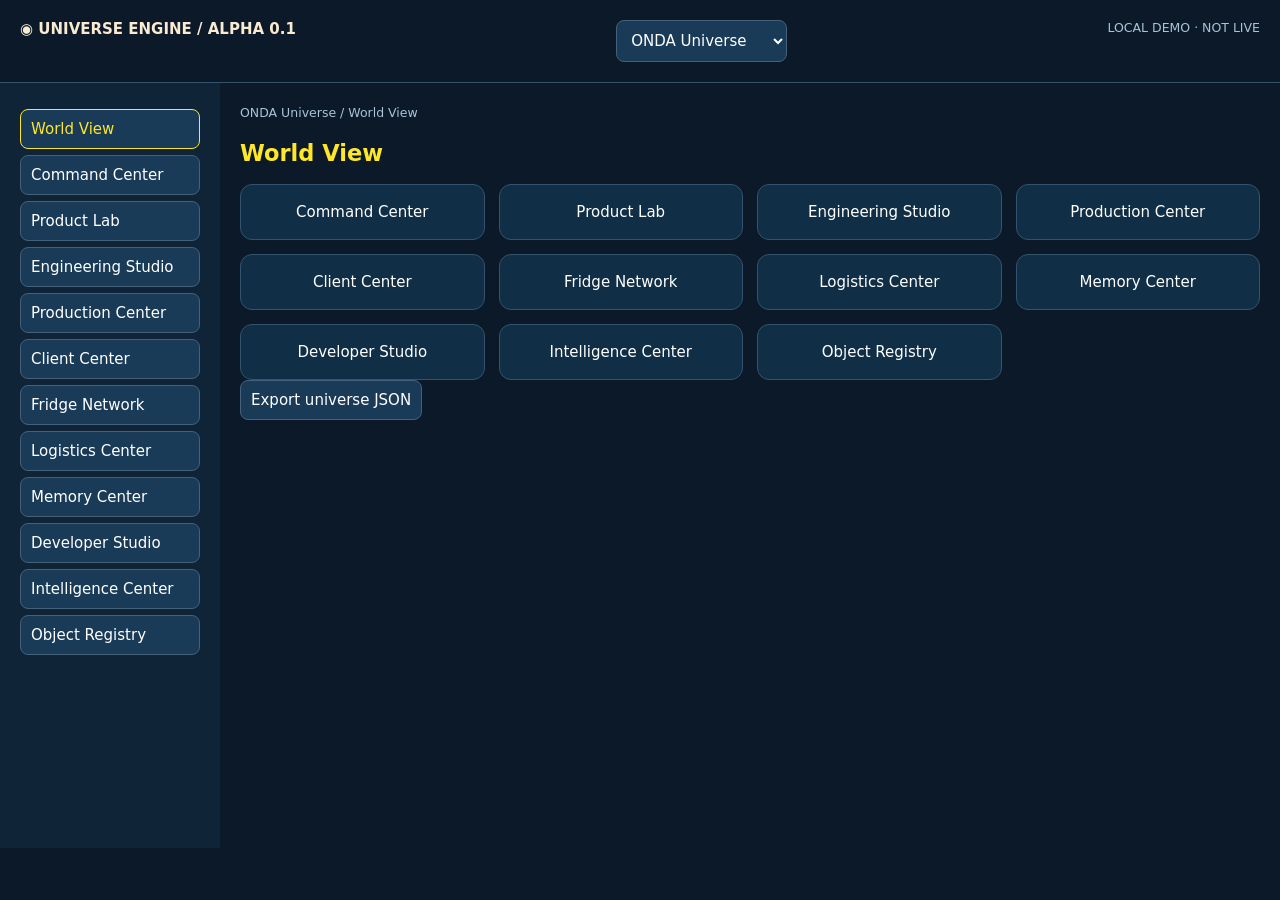
<file: archive/alpha-0.1.html>
<!doctype html><html lang="en"><meta charset="utf-8"><meta name="viewport" content="width=device-width,initial-scale=1"><title>Universe Engine Alpha</title><style>*{box-sizing:border-box}body{margin:0;background:#0b1928;color:#f9ebd2;font:15px system-ui}header,aside,section{padding:20px}header{border-bottom:1px solid #34536c;display:flex;justify-content:space-between;flex-wrap:wrap}h1,h2{color:#ffe629}main{display:grid;grid-template-columns:220px 1fr;min-height:85vh}aside{background:#102438}button,select,input{font:inherit}button,select{background:#193b57;color:#fff;border:1px solid #45617a;border-radius:8px;padding:10px;cursor:pointer}aside button{display:block;width:100%;text-align:left;margin:6px 0}button:hover,button.active{border-color:#ffe629;color:#ffe629}.grid{display:grid;grid-template-columns:repeat(auto-fit,minmax(240px,1fr));gap:14px}.card{background:#102e45;border:1px solid #34536c;border-radius:12px;padding:18px}label{display:flex;justify-content:space-between;gap:10px;margin:12px 0}input{width:90px;background:#0b1928;color:white;border:1px solid #45617a;padding:5px;border-radius:5px}svg{width:100%;max-height:420px}small{color:#a9c4d7}strong{color:#ffe629}textarea{width:100%;min-height:150px;background:#0b1928;color:white;padding:12px;border:1px solid #45617a} @media(max-width:650px){main{display:block}aside{display:flex;overflow:auto;padding:8px}aside button{min-width:150px}section{padding:12px}}</style><header><b>◉ UNIVERSE ENGINE / ALPHA 0.1</b><select id="universe"><option>ONDA Universe</option><option>MAKTO Universe</option><option>Custom Universe</option></select><small>LOCAL DEMO · NOT LIVE</small></header><main><aside id="nav"></aside><section id="content"></section></main><script>
const pages=['World View','Command Center','Product Lab','Engineering Studio','Production Center','Client Center','Fridge Network','Logistics Center','Memory Center','Developer Studio','Intelligence Center','Object Registry'];const defaults={d:75,h:85,w:350,depth:360,gap:5,clear:120,shelves:3,tolerance:0.75};let db;try{db=JSON.parse(localStorage.getItem('ue-alpha')||'{}')}catch{db={}};let page='World View';const $=id=>document.getElementById(id);const state=()=>db[$('universe').value]??=( {params:{...defaults},notes:{},history:[]} );function save(){try{localStorage.setItem('ue-alpha',JSON.stringify(db))}catch{}}function calc(p){const nx=Math.floor((p.w+p.gap)/(p.d+p.gap)),ny=Math.floor((p.depth+p.gap)/(p.d+p.gap));return {nx,ny,positions:nx*ny,capacity:p.h+10<=p.clear?nx*ny*p.shelves:0,hole:p.d+2*p.tolerance}}function go(p){page=p;render()}function render(){ $('nav').replaceChildren(...pages.map(p=>{let b=document.createElement('button');b.textContent=p;b.className=p===page?'active':'';b.onclick=()=>go(p);return b}));let s=state();$('content').innerHTML='<small>'+ $('universe').value+' / '+page+'</small><h1>'+page+'</h1>';if(page==='World View'){let g=document.createElement('div');g.className='grid';for(let p of pages.slice(1)){let b=document.createElement('button');b.className='card';b.textContent=p;b.onclick=()=>go(p);g.append(b)}$('content').append(g)}else if(['Engineering Studio','Fridge Network','Product Lab','Object Registry'].includes(page)){engineering(s)}else if(page==='Memory Center'){$('content').append(document.createElement('pre'));$('content').lastChild.textContent=JSON.stringify(s.history,null,2)}else{let t=document.createElement('textarea');t.placeholder='Workspace notes and requirements';t.value=s.notes[page]||'';t.oninput=()=>{s.notes[page]=t.value;save()};$('content').append(t);$('content').insertAdjacentHTML('beforeend','<p><small>Workspace shell: integrations and AI are not connected.</small></p>')}let b=document.createElement('button');b.textContent='Export universe JSON';b.onclick=()=>{let a=document.createElement('a');a.href=URL.createObjectURL(new Blob([JSON.stringify({environment:'demo',universe:$('universe').value,...s},null,2)],{type:'application/json'}));a.download='universe.json';a.click();setTimeout(()=>URL.revokeObjectURL(a.href),1000)};$('content').append(b)}
function engineering(s){let p=s.params;let g=document.createElement('div');g.className='grid';let controls=document.createElement('div');controls.className='card';controls.innerHTML='<h2>Editable parameters</h2><small>Illustrative dimensions in mm</small>';for(let [k,n,min,max,step] of [['d','Cup diameter',45,120,1],['h','Cup height',40,160,1],['w','Shelf width',200,400,1],['depth','Shelf depth',200,420,1],['gap','Cup gap',2,20,1],['clear','Shelf clearance',60,180,1],['shelves','Shelf count',1,4,1],['tolerance','Radial fit clearance',0,2,.25]]){let l=document.createElement('label');l.textContent=n;let i=document.createElement('input');Object.assign(i,{type:'number',min,max,step,value:p[k]});i.onchange=()=>{let v=i.valueAsNumber;if(!Number.isFinite(v)||v<min||v>max){i.value=p[k];return}let old=p[k];p[k]=v;s.history.push({time:new Date().toISOString(),parameter:k,old,value:v,result:calc(p)});save();draw()};l.append(i);controls.append(l)}let output=document.createElement('div');output.className='card';g.append(controls,output);$('content').append(g);function draw(){let c=calc(p),scale=Math.min(300/p.w,250/p.depth);let circles='';for(let y=0;y<c.ny;y++)for(let x=0;x<c.nx;x++)circles+=`<circle cx="${170+(x-(c.nx-1)/2)*(p.d+p.gap)*scale}" cy="${145+(y-(c.ny-1)/2)*(p.d+p.gap)*scale}" r="${p.d*scale/2}" fill="#d5ac6b" stroke="#ffe629"/>`;output.innerHTML=`<h2>Connected objects</h2><svg viewBox="0 0 340 290"><rect x="${170-p.w*scale/2}" y="${145-p.depth*scale/2}" width="${p.w*scale}" height="${p.depth*scale}" rx="5" fill="#193b57" stroke="#7ca7c7"/>${circles}</svg><p>Positions per shelf: <strong>${c.positions}</strong> · Total: <strong>${c.capacity}</strong></p><p>Proposed support opening: <strong>${c.hole.toFixed(2)} mm</strong></p><p>Cup → Layout → Support parameters → Capacity</p><small>${c.capacity?'Height clearance passes demo rule.':'Height clearance fails.'} Rectangular layout only. No CAD regeneration, airflow or strength validation. Not fabrication-ready.</small>`}draw()}
$('universe').onchange=render;render();</script></html>
</file>
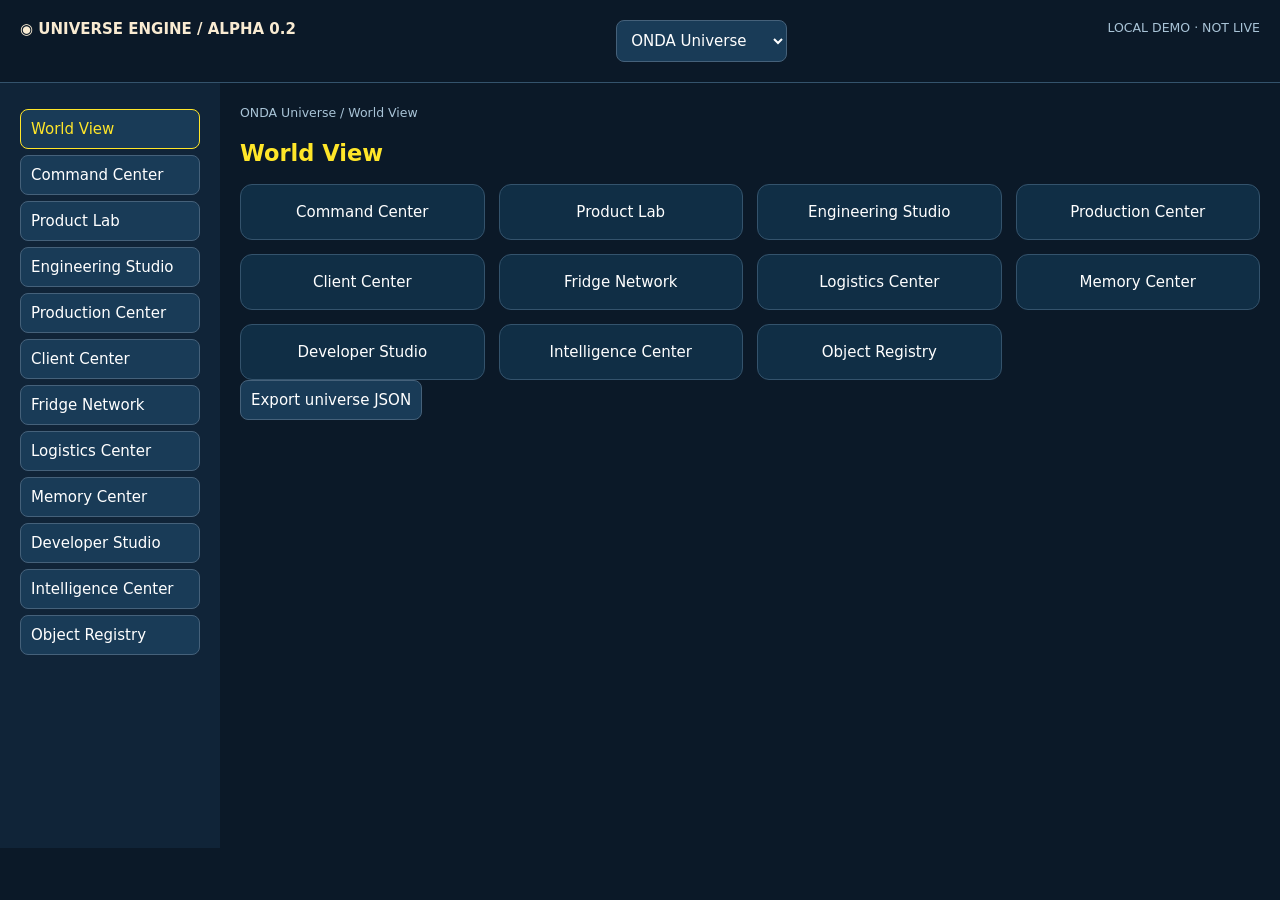
<file: archive/alpha-0.2.html>
<!doctype html><html lang="en"><meta charset="utf-8"><meta name="viewport" content="width=device-width,initial-scale=1"><title>Universe Engine Alpha</title><style>*{box-sizing:border-box}body{margin:0;background:#0b1928;color:#f9ebd2;font:15px system-ui}header,aside,section{padding:20px}header{border-bottom:1px solid #34536c;display:flex;justify-content:space-between;flex-wrap:wrap}h1,h2{color:#ffe629}main{display:grid;grid-template-columns:220px 1fr;min-height:85vh}aside{background:#102438}button,select,input{font:inherit}button,select{background:#193b57;color:#fff;border:1px solid #45617a;border-radius:8px;padding:10px;cursor:pointer}aside button{display:block;width:100%;text-align:left;margin:6px 0}button:hover,button.active{border-color:#ffe629;color:#ffe629}.grid{display:grid;grid-template-columns:repeat(auto-fit,minmax(240px,1fr));gap:14px}.card{background:#102e45;border:1px solid #34536c;border-radius:12px;padding:18px}label{display:flex;justify-content:space-between;gap:10px;margin:12px 0}input{width:90px;background:#0b1928;color:white;border:1px solid #45617a;padding:5px;border-radius:5px}svg{width:100%;max-height:420px}small{color:#a9c4d7}strong{color:#ffe629}textarea{width:100%;min-height:150px;background:#0b1928;color:white;padding:12px;border:1px solid #45617a} @media(max-width:650px){main{display:block}aside{display:flex;overflow:auto;padding:8px}aside button{min-width:150px}section{padding:12px}}</style><header><b>◉ UNIVERSE ENGINE / ALPHA 0.2</b><select id="universe"><option>ONDA Universe</option><option>MAKTO Universe</option><option>Custom Universe</option></select><small>LOCAL DEMO · NOT LIVE</small></header><main><aside id="nav"></aside><section id="content"></section></main><script>
const pages=['World View','Command Center','Product Lab','Engineering Studio','Production Center','Client Center','Fridge Network','Logistics Center','Memory Center','Developer Studio','Intelligence Center','Object Registry'];const defaults={d:75,h:85,w:350,depth:360,gap:5,clear:120,shelves:3,tolerance:0.75};let db;try{db=JSON.parse(localStorage.getItem('ue-alpha-v02')||'{}')}catch{db={}};let page='World View';const $=id=>document.getElementById(id);const state=()=>db[$('universe').value]??=( {params:{...defaults},notes:{},history:[]} );function save(){try{localStorage.setItem('ue-alpha-v02',JSON.stringify(db))}catch{}}function calc(p){const pitch=p.d+Math.max(p.gap,2*p.tolerance+3),nx=Math.max(0,Math.floor((p.w-6+pitch-p.d-2*p.tolerance)/pitch)),ny=Math.max(0,Math.floor((p.depth-6+pitch-p.d-2*p.tolerance)/pitch));return {pitch,nx,ny,positions:nx*ny,capacity:p.h+10<=p.clear?nx*ny*p.shelves:0,hole:p.d+2*p.tolerance}}function go(p){page=p;render()}function render(){ $('nav').replaceChildren(...pages.map(p=>{let b=document.createElement('button');b.textContent=p;b.className=p===page?'active':'';b.onclick=()=>go(p);return b}));let s=state();$('content').innerHTML='<small>'+ $('universe').value+' / '+page+'</small><h1>'+page+'</h1>';if(page==='World View'){let g=document.createElement('div');g.className='grid';for(let p of pages.slice(1)){let b=document.createElement('button');b.className='card';b.textContent=p;b.onclick=()=>go(p);g.append(b)}$('content').append(g)}else if(['Engineering Studio','Fridge Network','Product Lab','Object Registry'].includes(page)){engineering(s)}else if(page==='Memory Center'){$('content').append(document.createElement('pre'));$('content').lastChild.textContent=JSON.stringify(s.history,null,2)}else{let t=document.createElement('textarea');t.placeholder='Workspace notes and requirements';t.value=s.notes[page]||'';t.oninput=()=>{s.notes[page]=t.value;save()};$('content').append(t);$('content').insertAdjacentHTML('beforeend','<p><small>Workspace shell: integrations and AI are not connected.</small></p>')}let b=document.createElement('button');b.textContent='Export universe JSON';b.onclick=()=>{let a=document.createElement('a');a.href=URL.createObjectURL(new Blob([JSON.stringify({environment:'demo',universe:$('universe').value,...s},null,2)],{type:'application/json'}));a.download='universe.json';a.click();setTimeout(()=>URL.revokeObjectURL(a.href),1000)};$('content').append(b)}
function engineering(s){let p=s.params;let g=document.createElement('div');g.className='grid';let controls=document.createElement('div');controls.className='card';controls.innerHTML='<h2>Editable parameters</h2><small>Illustrative dimensions in mm</small>';for(let [k,n,min,max,step] of [['d','Cup diameter',45,120,1],['h','Cup height',40,160,1],['w','Shelf width',200,400,1],['depth','Shelf depth',200,420,1],['gap','Cup gap',2,20,1],['clear','Shelf clearance',60,180,1],['shelves','Shelf count',1,4,1],['tolerance','Radial fit clearance',0,2,.25]]){let l=document.createElement('label');l.textContent=n;let i=document.createElement('input');Object.assign(i,{type:'number',min,max,step,value:p[k]});i.onchange=()=>{let v=i.valueAsNumber;if(!Number.isFinite(v)||v<min||v>max){i.value=p[k];return}let old=p[k];p[k]=v;s.history.push({time:new Date().toISOString(),parameter:k,old,value:v,result:calc(p)});save();draw()};l.append(i);controls.append(l)}let output=document.createElement('div');output.className='card';g.append(controls,output);$('content').append(g);function draw(){let c=calc(p),scale=Math.min(300/p.w,250/p.depth);let circles='';for(let y=0;y<c.ny;y++)for(let x=0;x<c.nx;x++)circles+=`<circle cx="${170+(x-(c.nx-1)/2)*c.pitch*scale}" cy="${145+(y-(c.ny-1)/2)*c.pitch*scale}" r="${p.d*scale/2}" fill="#d5ac6b" stroke="#ffe629"/>`;output.innerHTML=`<h2>Connected objects</h2><svg viewBox="0 0 340 290"><rect x="${170-p.w*scale/2}" y="${145-p.depth*scale/2}" width="${p.w*scale}" height="${p.depth*scale}" rx="5" fill="#193b57" stroke="#7ca7c7"/>${circles}</svg><p>Positions per shelf: <strong>${c.positions}</strong> · Total: <strong>${c.capacity}</strong></p><p>Proposed support opening: <strong>${c.hole.toFixed(2)} mm</strong></p><p>Cup → Layout → Support parameters → Capacity</p><small>${c.capacity?'Height clearance passes demo rule.':'Height clearance fails.'} Rectangular layout only. Parametric OpenSCAD source available; no airflow or strength validation. Not fabrication-ready.</small>`; add3D(output,p,c)}draw()}
function scad(p,c){return `// DEMO ONLY - verify physical dimensions, material and strength before fabrication
$fn=80;
w=${p.w}; depth=${p.depth}; hole=${c.hole}; pitch=${c.pitch}; nx=${c.nx}; ny=${c.ny};
difference(){ cube([w,depth,8],center=true); if(nx>0 && ny>0) for(x=[0:nx-1]) for(y=[0:ny-1]) translate([(x-(nx-1)/2)*pitch,(y-(ny-1)/2)*pitch,0]) cylinder(h=10,d=hole,center=true); }
`}
function add3D(out,p,c){let panel=document.createElement('div');panel.innerHTML='<h2>Interactive assembly</h2><small>Drag to rotate · schematic 3D projection</small><canvas style="width:100%;height:330px;touch-action:none;background:#0b1928;border-radius:8px"></canvas><label>Exploded view <input type="range" min="0" max="100" value="0"></label><button>Export parametric OpenSCAD</button><p><small>8 mm conceptual perforated tray; not a validated support design. Cup bottom geometry, retention, airflow and strength require verification.</small></p>';out.prepend(panel);let cv=panel.querySelector('canvas'),ctx=cv.getContext('2d'),slider=panel.querySelector('input'),angle=.65,tilt=.55,drag=null;cv.width=720;cv.height=540;function paint(){ctx.clearRect(0,0,720,540);let zscale=Number(slider.value)*.8;let scale=Math.min(490/Math.hypot(p.w,p.depth),410/(p.shelves*(p.clear+8)+zscale*p.shelves));function proj(x,y,z){return [360+scale*(x*Math.cos(angle)-y*Math.sin(angle)),465-scale*(z*Math.cos(tilt)+(x*Math.sin(angle)+y*Math.cos(angle))*Math.sin(tilt))]}function poly(points,fill,stroke){ctx.beginPath();points.forEach((a,i)=>{let q=proj(...a);i?ctx.lineTo(...q):ctx.moveTo(...q)});ctx.closePath();ctx.fillStyle=fill;ctx.fill();ctx.strokeStyle=stroke;ctx.stroke()}function ring(x,y,z,r){return Array.from({length:32},(_,i)=>[x+r*Math.cos(i*Math.PI/16),y+r*Math.sin(i*Math.PI/16),z])}for(let k=0;k<p.shelves;k++){let z=k*(p.clear+8+zscale);poly([[-p.w/2,-p.depth/2,z],[p.w/2,-p.depth/2,z],[p.w/2,p.depth/2,z],[-p.w/2,p.depth/2,z]],'#34536c','#7ca7c7');let cups=[];for(let j=0;j<c.ny;j++)for(let i=0;i<c.nx;i++){let x=(i-(c.nx-1)/2)*c.pitch,y=(j-(c.ny-1)/2)*c.pitch;cups.push([x,y])}cups.sort((a,b)=>(a[0]-b[0])*Math.sin(angle)+(a[1]-b[1])*Math.cos(angle));for(let [x,y] of cups){poly(ring(x,y,z+.5,c.hole/2),'#0b1928','#ffe629');if(c.capacity){let bottom=ring(x,y,z+8+zscale*.4,p.d*.38),top=ring(x,y,z+8+p.h+zscale*.4,p.d/2);for(let i=0;i<32;i++)poly([bottom[i],bottom[(i+1)%32],top[(i+1)%32],top[i]],'#b88750','#a87845');poly(top,'#f9ebd2','#ffe629')}}}ctx.fillStyle='#ffe629';ctx.font='18px system-ui';ctx.fillText('DEMO · '+c.capacity+' cups',20,30)}slider.oninput=paint;cv.onpointerdown=e=>{drag=[e.clientX,e.clientY];cv.setPointerCapture(e.pointerId)};cv.onpointermove=e=>{if(drag){angle+=(e.clientX-drag[0])*.012;tilt=Math.max(.15,Math.min(1.2,tilt+(e.clientY-drag[1])*.006));drag=[e.clientX,e.clientY];paint()}};cv.onpointerup=cv.onpointercancel=()=>drag=null;panel.querySelector('button').onclick=()=>{let a=document.createElement('a');a.href=URL.createObjectURL(new Blob([scad(p,c)],{type:'text/plain'}));a.download='support-demo.scad';a.click();setTimeout(()=>URL.revokeObjectURL(a.href),1000)};paint()}

$('universe').onchange=render;render();</script></html>
</file>
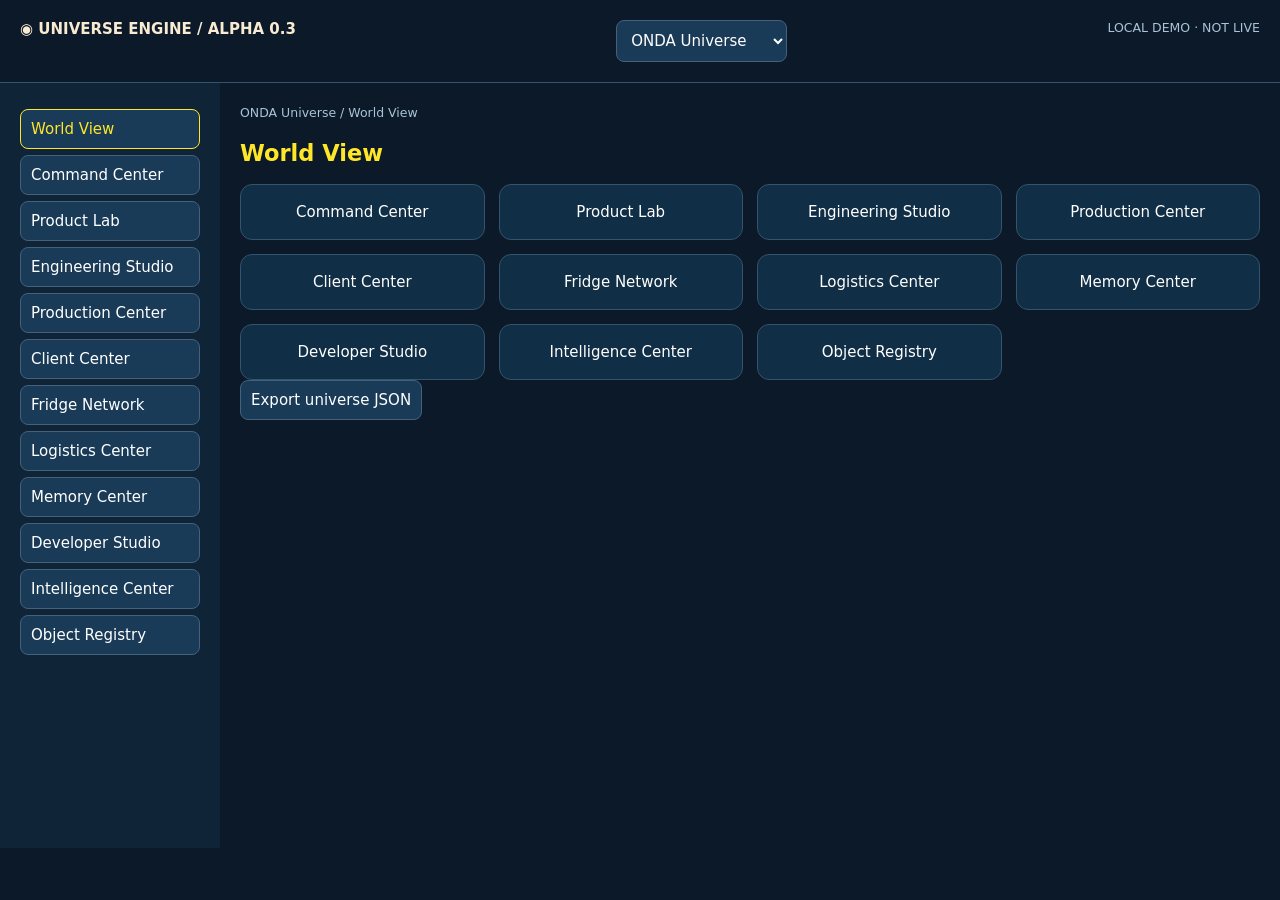
<file: archive/alpha-0.3.html>
<!doctype html><html lang="en"><meta charset="utf-8"><meta name="viewport" content="width=device-width,initial-scale=1"><title>Universe Engine Alpha</title><style>*{box-sizing:border-box}body{margin:0;background:#0b1928;color:#f9ebd2;font:15px system-ui}header,aside,section{padding:20px}header{border-bottom:1px solid #34536c;display:flex;justify-content:space-between;flex-wrap:wrap}h1,h2{color:#ffe629}main{display:grid;grid-template-columns:220px 1fr;min-height:85vh}aside{background:#102438}button,select,input{font:inherit}button,select{background:#193b57;color:#fff;border:1px solid #45617a;border-radius:8px;padding:10px;cursor:pointer}aside button{display:block;width:100%;text-align:left;margin:6px 0}button:hover,button.active{border-color:#ffe629;color:#ffe629}.grid{display:grid;grid-template-columns:repeat(auto-fit,minmax(240px,1fr));gap:14px}.card{background:#102e45;border:1px solid #34536c;border-radius:12px;padding:18px}label{display:flex;justify-content:space-between;gap:10px;margin:12px 0}input{width:90px;background:#0b1928;color:white;border:1px solid #45617a;padding:5px;border-radius:5px}svg{width:100%;max-height:420px}small{color:#a9c4d7}strong{color:#ffe629}textarea{width:100%;min-height:150px;background:#0b1928;color:white;padding:12px;border:1px solid #45617a} @media(max-width:650px){main{display:block}aside{display:flex;overflow:auto;padding:8px}aside button{min-width:150px}section{padding:12px}}</style><header><b>◉ UNIVERSE ENGINE / ALPHA 0.3</b><select id="universe"><option>ONDA Universe</option><option>MAKTO Universe</option><option>Custom Universe</option></select><small>LOCAL DEMO · NOT LIVE</small></header><main><aside id="nav"></aside><section id="content"></section></main><script>
const pages=['World View','Command Center','Product Lab','Engineering Studio','Production Center','Client Center','Fridge Network','Logistics Center','Memory Center','Developer Studio','Intelligence Center','Object Registry'];const defaults={d:75,h:85,w:350,depth:360,gap:5,clear:120,shelves:3,tolerance:0.75};let db;try{db=JSON.parse(localStorage.getItem('ue-alpha-v03')||'{}')}catch{db={}};let page='World View';const $=id=>document.getElementById(id);const state=()=>db[$('universe').value]??=( {params:{...defaults},notes:{},history:[]} );function save(){try{localStorage.setItem('ue-alpha-v03',JSON.stringify(db))}catch{}}function calc(p){const pitch=p.d+Math.max(p.gap,2*p.tolerance+3),nx=Math.max(0,Math.floor((p.w-6+pitch-p.d-2*p.tolerance)/pitch)),ny=Math.max(0,Math.floor((p.depth-6+pitch-p.d-2*p.tolerance)/pitch));return {pitch,nx,ny,positions:nx*ny,capacity:p.h+10<=p.clear?nx*ny*p.shelves:0,hole:p.d+2*p.tolerance}}function go(p){page=p;render()}function render(){ $('nav').replaceChildren(...pages.map(p=>{let b=document.createElement('button');b.textContent=p;b.className=p===page?'active':'';b.onclick=()=>go(p);return b}));let s=state();$('content').innerHTML='<small>'+ $('universe').value+' / '+page+'</small><h1>'+page+'</h1>';if(page==='World View'){let g=document.createElement('div');g.className='grid';for(let p of pages.slice(1)){let b=document.createElement('button');b.className='card';b.textContent=p;b.onclick=()=>go(p);g.append(b)}$('content').append(g)}else if(['Engineering Studio','Fridge Network','Product Lab','Object Registry'].includes(page)){engineering(s)}else if(page==='Memory Center'){$('content').append(document.createElement('pre'));$('content').lastChild.textContent=JSON.stringify(s.history,null,2)}else{let t=document.createElement('textarea');t.placeholder='Workspace notes and requirements';t.value=s.notes[page]||'';t.oninput=()=>{s.notes[page]=t.value;save()};$('content').append(t);$('content').insertAdjacentHTML('beforeend','<p><small>Workspace shell: integrations and AI are not connected.</small></p>')}let b=document.createElement('button');b.textContent='Export universe JSON';b.onclick=()=>{let a=document.createElement('a');a.href=URL.createObjectURL(new Blob([JSON.stringify({environment:'demo',universe:$('universe').value,...s},null,2)],{type:'application/json'}));a.download='universe.json';a.click();setTimeout(()=>URL.revokeObjectURL(a.href),1000)};$('content').append(b)}
function engineering(s){let p=s.params;let g=document.createElement('div');g.className='grid';let controls=document.createElement('div');controls.className='card';controls.innerHTML='<h2>Editable parameters</h2><small>Illustrative dimensions in mm</small>';for(let [k,n,min,max,step] of [['d','Cup diameter',45,120,1],['h','Cup height',40,160,1],['w','Shelf width',200,400,1],['depth','Shelf depth',200,420,1],['gap','Cup gap',2,20,1],['clear','Shelf clearance',60,180,1],['shelves','Shelf count',1,4,1],['tolerance','Radial fit clearance',0,2,.25]]){let l=document.createElement('label');l.textContent=n;let i=document.createElement('input');Object.assign(i,{type:'number',min,max,step,value:p[k]});i.onchange=()=>{let v=i.valueAsNumber;if(!Number.isFinite(v)||v<min||v>max||(k==='shelves'&&!Number.isInteger(v))){i.value=p[k];return}let old=p[k];p[k]=v;s.history.push({time:new Date().toISOString(),parameter:k,old,value:v,result:calc(p)});save();draw()};l.append(i);controls.append(l)}let output=document.createElement('div');output.className='card';g.append(controls,output);$('content').append(g);function draw(){let c=calc(p),scale=Math.min(300/p.w,250/p.depth);let circles='';for(let y=0;y<c.ny;y++)for(let x=0;x<c.nx;x++)circles+=`<circle cx="${170+(x-(c.nx-1)/2)*c.pitch*scale}" cy="${145+(y-(c.ny-1)/2)*c.pitch*scale}" r="${p.d*scale/2}" fill="#d5ac6b" stroke="#ffe629"/>`;output.innerHTML=`<h2>Connected objects</h2><svg viewBox="0 0 340 290"><rect x="${170-p.w*scale/2}" y="${145-p.depth*scale/2}" width="${p.w*scale}" height="${p.depth*scale}" rx="5" fill="#193b57" stroke="#7ca7c7"/>${circles}</svg><p>Positions per shelf: <strong>${c.positions}</strong> · Total: <strong>${c.capacity}</strong></p><p>Proposed support opening: <strong>${c.hole.toFixed(2)} mm</strong></p><p>Cup → Layout → Support parameters → Capacity</p><small>${c.capacity?'Height clearance passes demo rule.':'Height clearance fails.'} Rectangular layout only. Parametric OpenSCAD source available; no airflow or strength validation. Not fabrication-ready.</small>`; add3D(output,p,c)}draw()}
function scad(p,c){return `// DEMO ONLY - verify physical dimensions, material and strength before fabrication
$fn=80;
w=${p.w}; depth=${p.depth}; hole=${c.hole}; pitch=${c.pitch}; nx=${c.nx}; ny=${c.ny};
difference(){ cube([w,depth,8],center=true); if(nx>0 && ny>0) for(x=[0:nx-1]) for(y=[0:ny-1]) translate([(x-(nx-1)/2)*pitch,(y-(ny-1)/2)*pitch,0]) cylinder(h=10,d=hole,center=true); }
`}
function add3D(out,p,c){
let panel=document.createElement('div');panel.innerHTML=`<h2>3D assembly studio</h2><small>Three.js · Internet required for 3D library · DEMO</small><div class="viewport" style="height:390px;background:#0b1928;border-radius:8px;position:relative"></div><label>Exploded view <input class="explode" type="range" min="0" max="100" value="0"></label><label>Component <select class="part"><option>All</option><option>Cup</option><option>Support</option><option>Fridge frame</option></select></label><label>Support appearance <select class="material"><option value="#7ca7c7">Blue polymer</option><option value="#eeeeee">White polymer</option><option value="#333333">Black polymer</option></select></label><p class="selection">Select a component in the viewport.</p><button class="stl">Export demo STL</button> <button class="scad">Export OpenSCAD</button><p><small>Concept geometry only. Not validated for retention, food contact, airflow, strength or fabrication.</small></p>`;out.prepend(panel);
const q=s=>panel.querySelector(s),download=(name,data)=>{let a=document.createElement('a');a.href=URL.createObjectURL(new Blob([data],{type:'text/plain'}));a.download=name;a.click();setTimeout(()=>URL.revokeObjectURL(a.href),1000)};
q('.scad').onclick=()=>download('support-demo.scad',scad(p,c));q('.stl').disabled=true;
(async()=>{try{const T=await import('https://cdn.jsdelivr.net/npm/three@0.160.1/build/three.module.js');if(!panel.isConnected)return;const v=q('.viewport'),scene=new T.Scene();scene.background=new T.Color(0x0b1928);const camera=new T.PerspectiveCamera(42,v.clientWidth/v.clientHeight,1,5000);let angle=.8,tilt=.55,radius=Math.max(p.w,p.depth,p.shelves*p.clear)*2.5;const target=new T.Vector3(0,p.shelves*(p.clear+8)/2,0);function cam(){camera.position.set(target.x+radius*Math.cos(tilt)*Math.sin(angle),target.y+radius*Math.sin(tilt),target.z+radius*Math.cos(tilt)*Math.cos(angle));camera.lookAt(target)}cam();const renderer=new T.WebGLRenderer({antialias:true});renderer.setSize(v.clientWidth,v.clientHeight);renderer.setPixelRatio(Math.min(devicePixelRatio,2));v.append(renderer.domElement);renderer.domElement.style.touchAction='none';scene.add(new T.HemisphereLight(0xffffff,0x334455,2));let light=new T.DirectionalLight(0xffffff,3);light.position.set(300,700,400);scene.add(light);const mat=new T.MeshStandardMaterial({color:0x7ca7c7,roughness:.6}),cupmat=new T.MeshStandardMaterial({color:0xd5ac6b}),cream=new T.MeshStandardMaterial({color:0xf9ebd2}),frameMat=new T.MeshStandardMaterial({color:0xffe629});const parts=[];function mesh(g,m,name,x,y,z,level){let o=new T.Mesh(g,m);o.position.set(x,y,z);o.userData={name,base:y,level};scene.add(o);parts.push(o);return o}
const shape=new T.Shape();shape.moveTo(-p.w/2,-p.depth/2);shape.lineTo(p.w/2,-p.depth/2);shape.lineTo(p.w/2,p.depth/2);shape.lineTo(-p.w/2,p.depth/2);shape.closePath();for(let j=0;j<c.ny;j++)for(let i=0;i<c.nx;i++){let hole=new T.Path();hole.absarc((i-(c.nx-1)/2)*c.pitch,(j-(c.ny-1)/2)*c.pitch,c.hole/2,0,Math.PI*2,true);shape.holes.push(hole)}const tray=new T.ExtrudeGeometry(shape,{depth:8,bevelEnabled:false,curveSegments:32});tray.rotateX(-Math.PI/2);for(let k=0;k<p.shelves;k++){let y=k*(p.clear+8);mesh(tray,mat,'Support',0,y,0,k);for(let j=0;j<c.ny;j++)for(let i=0;i<c.nx;i++){if(!c.capacity)continue;let x=(i-(c.nx-1)/2)*c.pitch,z=(j-(c.ny-1)/2)*c.pitch;mesh(new T.CylinderGeometry(p.d/2,p.d*.38,p.h,32),cupmat,'Cup',x,y+8+p.h/2,z,k+.5);mesh(new T.CylinderGeometry(p.d*.48,p.d*.48,3,32),cream,'Cup',x,y+8+p.h,z,k+.5)}}for(let x of [-p.w/2,p.w/2])for(let z of [-p.depth/2,p.depth/2])mesh(new T.BoxGeometry(5,p.shelves*(p.clear+8),5),frameMat,'Fridge frame',x,p.shelves*(p.clear+8)/2,z,0);
function paint(){renderer.render(scene,camera)}q('.explode').oninput=()=>{for(let o of parts)o.position.y=o.userData.base+o.userData.level*Number(q('.explode').value);paint()};q('.part').onchange=()=>{for(let o of parts)o.visible=q('.part').value==='All'||o.userData.name===q('.part').value;paint()};q('.material').onchange=()=>{mat.color.set(q('.material').value);paint()};let drag=null;const canvas=renderer.domElement;canvas.onpointerdown=e=>{drag=[e.clientX,e.clientY,e.clientX,e.clientY];canvas.setPointerCapture(e.pointerId)};canvas.onpointermove=e=>{if(!drag)return;angle-=(e.clientX-drag[0])*.01;tilt=Math.max(.1,Math.min(1.4,tilt+(e.clientY-drag[1])*.01));drag[0]=e.clientX;drag[1]=e.clientY;cam();paint()};canvas.onpointerup=e=>{if(drag&&Math.hypot(e.clientX-drag[2],e.clientY-drag[3])<5){let r=canvas.getBoundingClientRect(),ray=new T.Raycaster();ray.setFromCamera(new T.Vector2((e.clientX-r.left)/r.width*2-1,-(e.clientY-r.top)/r.height*2+1),camera);let hit=ray.intersectObjects(parts.filter(o=>o.visible))[0];q('.selection').textContent=hit?'Selected: '+hit.object.userData.name:'No component selected'}drag=null};canvas.onpointercancel=()=>drag=null;canvas.onwheel=e=>{e.preventDefault();radius=Math.max(150,Math.min(4000,radius*Math.exp(e.deltaY*.001)));cam();paint()};q('.stl').disabled=false;q('.stl').onclick=()=>{const g=tray.index?tray.toNonIndexed():tray;let a=g.attributes.position,stl='solid support_demo\n';for(let i=0;i<a.count;i+=3){let vs=[0,1,2].map(j=>new T.Vector3().fromBufferAttribute(a,i+j));let n=vs[1].clone().sub(vs[0]).cross(vs[2].clone().sub(vs[0])).normalize();stl+=`facet normal ${n.x} ${n.y} ${n.z}\nouter loop\n`+vs.map(v=>`vertex ${v.x} ${v.y} ${v.z}\n`).join('')+'endloop\nendfacet\n'}download('support-demo.stl',stl+'endsolid support_demo\n');if(g!==tray)g.dispose()};paint();const observer=new MutationObserver(()=>{if(!panel.isConnected){observer.disconnect();renderer.dispose();for(let g of new Set(parts.map(o=>o.geometry)))g.dispose();for(let m of [mat,cupmat,cream,frameMat])m.dispose()}});observer.observe(document.body,{childList:true,subtree:true});}catch(e){q('.viewport').textContent='3D unavailable: internet or WebGL required. 2D layout and OpenSCAD remain available.'}})();}
$('universe').onchange=render;render();</script></html>
</file>
